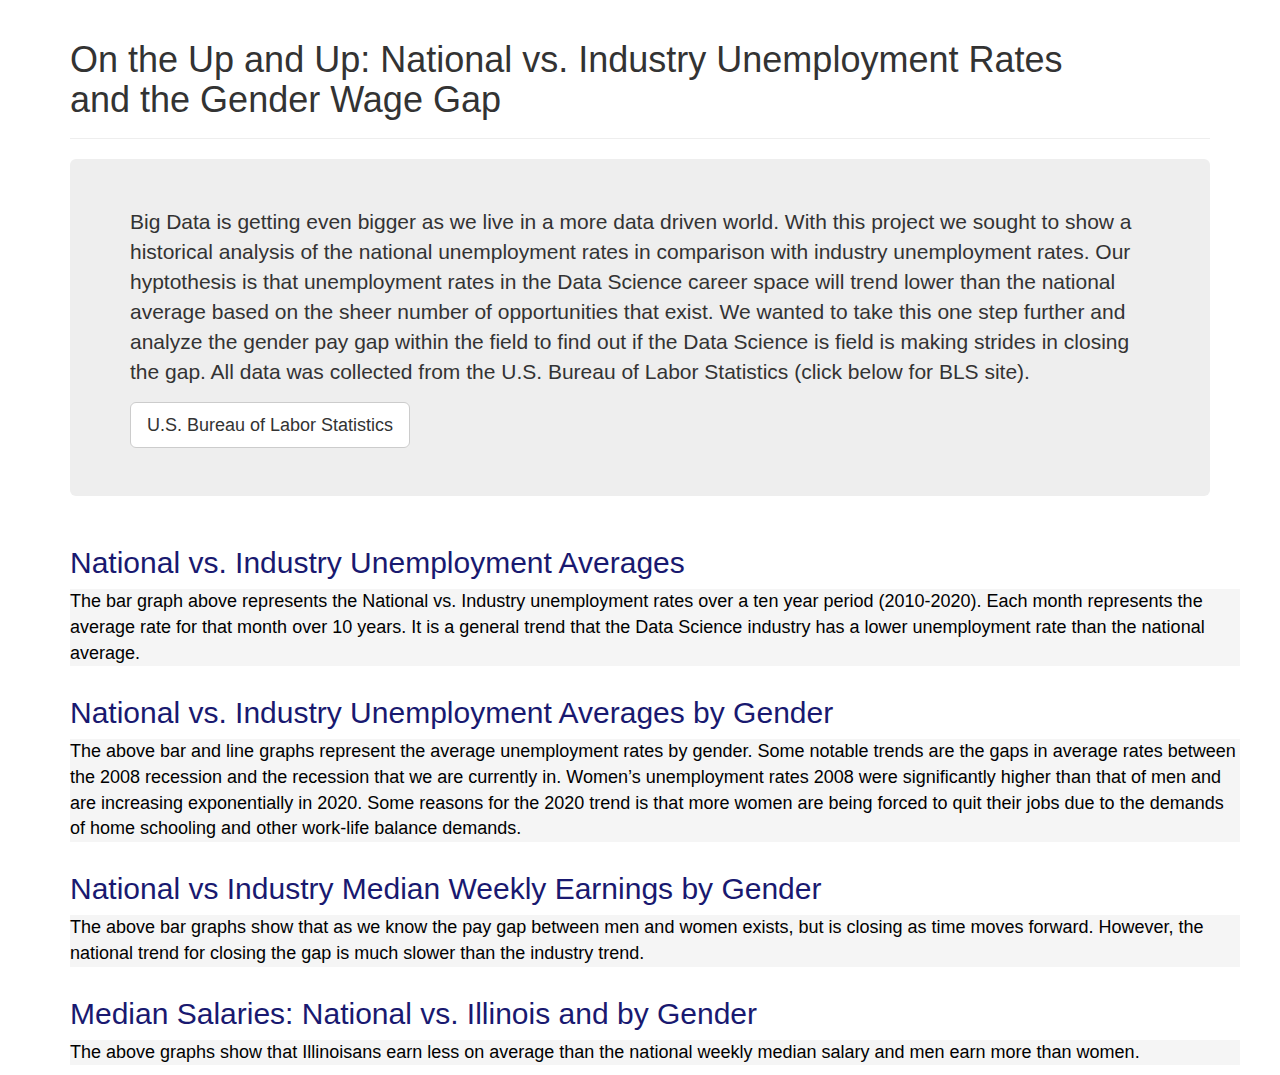
<file: index.html>
<!DOCTYPE html>
<html lang="en">
<head>
<meta charset="UTF-8">
 
<!-- If IE use the latest rendering engine -->
<meta http-equiv="X-UA-Compatible" content="IE=edge">
 
<!-- Set the page to the width of the device and set the zoon level -->
<meta name="viewport" content="width = device-width, initial-scale = 1">
<title>On the Up and Up</title>
<link rel="stylesheet" type="text/css" href="https://maxcdn.bootstrapcdn.com/bootstrap/3.3.5/css/bootstrap.min.css">

<body>
 
    <!-- CONTAINERS -->
    <!-- container puts padding around itself while container-fluid fills the whole screen. Bootstap grids require a container. -->
    <div class="container">
     
    <!-- page-header adds space aroundtext and enlarges it. It also adds an underline at the end -->
    <div class="page-header">
        <h1>On the Up and Up: National vs. Industry Unemployment Rates <br> and the Gender Wage Gap</h1>
    </div>
     
    <!-- jumbotron enlarges fonts and puts everything in a gray box with rounded corners. If jumbotron is outside a container it fills the total width. You can change the styles by placing the changes after the Bootstrap CDN link -->
    <div class="jumbotron">
        <p>Big Data is getting even bigger as we live in a more data driven world. With this project we sought to show
            a historical analysis of the national unemployment rates in comparison with industry unemployment rates. Our hyptothesis 
            is that unemployment rates in the Data Science career space will trend lower than the national average based on the sheer
            number of opportunities that exist. We wanted to take this one step further and analyze the gender pay gap within the field
            to find out if the Data Science is field is making strides in closing the gap. All data was collected from the U.S. Bureau of
            Labor Statistics (click below for BLS site). 
        </p>
        <a href="https://www.bls.gov/" class = "btn btn-default btn-lg" role="button" target="_blank">U.S. Bureau of Labor Statistics</a>
    </div>

    <!-- this container will hold the embed links for our dashboards-->
    <div class="container">
        <div class="row">
            <h2 style="color: midnightblue;">National vs. Industry Unemployment Averages</h2>
            <!-- embed code to Dashboard 1 -->
            <div class='tableauPlaceholder' id='viz1605752756888' style='position: relative'><noscript><a href='#'><img alt=' ' src='https:&#47;&#47;public.tableau.com&#47;static&#47;images&#47;Na&#47;NationalvsIndustryUnemploymentRates&#47;UnemploymentComparison&#47;1_rss.png' style='border: none' /></a></noscript><object class='tableauViz'  style='display:none;'><param name='host_url' value='https%3A%2F%2Fpublic.tableau.com%2F' /> <param name='embed_code_version' value='3' /> <param name='site_root' value='' /><param name='name' value='NationalvsIndustryUnemploymentRates&#47;UnemploymentComparison' /><param name='tabs' value='yes' /><param name='toolbar' value='yes' /><param name='static_image' value='https:&#47;&#47;public.tableau.com&#47;static&#47;images&#47;Na&#47;NationalvsIndustryUnemploymentRates&#47;UnemploymentComparison&#47;1.png' /> <param name='animate_transition' value='yes' /><param name='display_static_image' value='yes' /><param name='display_spinner' value='yes' /><param name='display_overlay' value='yes' /><param name='display_count' value='yes' /><param name='language' value='en' /></object></div>                <script type='text/javascript'>                    var divElement = document.getElementById('viz1605752756888');                    var vizElement = divElement.getElementsByTagName('object')[0];                    if ( divElement.offsetWidth > 800 ) { vizElement.style.minWidth='1920px';vizElement.style.maxWidth='100%';vizElement.style.minHeight='1310px';vizElement.style.maxHeight=(divElement.offsetWidth*0.75)+'px';} else if ( divElement.offsetWidth > 500 ) { vizElement.style.minWidth='1920px';vizElement.style.maxWidth='100%';vizElement.style.minHeight='1310px';vizElement.style.maxHeight=(divElement.offsetWidth*0.75)+'px';} else { vizElement.style.width='100%';vizElement.style.minHeight='750px';vizElement.style.maxHeight=(divElement.offsetWidth*1.77)+'px';}                     var scriptElement = document.createElement('script');                    scriptElement.src = 'https://public.tableau.com/javascripts/api/viz_v1.js';                    vizElement.parentNode.insertBefore(scriptElement, vizElement);                </script>
            <p style="background-color: whitesmoke; color: black; font-size: large;">The bar graph above represents the National vs. Industry unemployment rates over a ten year period (2010-2020). 
                Each month represents the average rate for that month over 10 years. It is a general trend that the Data Science industry has a lower unemployment rate than the national average. </p>
        </div>

        <div class="row">
            <h2 style="color: midnightblue;">National vs. Industry Unemployment Averages by Gender</h2>
            <!-- embed code to Dashboard 2 -->
            <div class='tableauPlaceholder' id='viz1605752818512' style='position: relative'><noscript><a href='#'><img alt=' ' src='https:&#47;&#47;public.tableau.com&#47;static&#47;images&#47;Un&#47;UnemploymentGenderComparison&#47;GenderComparisons&#47;1_rss.png' style='border: none' /></a></noscript><object class='tableauViz'  style='display:none;'><param name='host_url' value='https%3A%2F%2Fpublic.tableau.com%2F' /> <param name='embed_code_version' value='3' /> <param name='site_root' value='' /><param name='name' value='UnemploymentGenderComparison&#47;GenderComparisons' /><param name='tabs' value='yes' /><param name='toolbar' value='yes' /><param name='static_image' value='https:&#47;&#47;public.tableau.com&#47;static&#47;images&#47;Un&#47;UnemploymentGenderComparison&#47;GenderComparisons&#47;1.png' /> <param name='animate_transition' value='yes' /><param name='display_static_image' value='yes' /><param name='display_spinner' value='yes' /><param name='display_overlay' value='yes' /><param name='display_count' value='yes' /><param name='language' value='en' /></object></div>                <script type='text/javascript'>                    var divElement = document.getElementById('viz1605752818512');                    var vizElement = divElement.getElementsByTagName('object')[0];                    if ( divElement.offsetWidth > 800 ) { vizElement.style.minWidth='2020px';vizElement.style.maxWidth='100%';vizElement.style.minHeight='1450px';vizElement.style.maxHeight=(divElement.offsetWidth*0.75)+'px';} else if ( divElement.offsetWidth > 500 ) { vizElement.style.minWidth='2020px';vizElement.style.maxWidth='100%';vizElement.style.minHeight='1450px';vizElement.style.maxHeight=(divElement.offsetWidth*0.75)+'px';} else { vizElement.style.width='100%';vizElement.style.minHeight='800px';vizElement.style.maxHeight=(divElement.offsetWidth*1.77)+'px';}                     var scriptElement = document.createElement('script');                    scriptElement.src = 'https://public.tableau.com/javascripts/api/viz_v1.js';                    vizElement.parentNode.insertBefore(scriptElement, vizElement);                </script>
            <p style="background-color: whitesmoke; color: black; font-size: large;">The above bar and line graphs represent the average unemployment rates by gender. Some notable trends are the gaps in average rates between the 2008 recession and the recession that we are currently in. Women’s unemployment rates 2008 were significantly higher than that of men and are increasing exponentially in 2020. 
                Some reasons for the 2020 trend is that more women are being forced to quit their jobs due to the demands of home schooling and other work-life balance demands. </p> 
        </div>

        <div class="row">
            <h2 style="color: midnightblue;">National vs Industry Median Weekly Earnings by Gender</h2>
            <!-- embed code to Dashboard 3 -->
            <div class='tableauPlaceholder' id='viz1605752860998' style='position: relative'><noscript><a href='#'><img alt=' ' src='https:&#47;&#47;public.tableau.com&#47;static&#47;images&#47;Ge&#47;GenderPayGap_16055830314400&#47;GenderEarningsComparisons&#47;1_rss.png' style='border: none' /></a></noscript><object class='tableauViz'  style='display:none;'><param name='host_url' value='https%3A%2F%2Fpublic.tableau.com%2F' /> <param name='embed_code_version' value='3' /> <param name='site_root' value='' /><param name='name' value='GenderPayGap_16055830314400&#47;GenderEarningsComparisons' /><param name='tabs' value='yes' /><param name='toolbar' value='yes' /><param name='static_image' value='https:&#47;&#47;public.tableau.com&#47;static&#47;images&#47;Ge&#47;GenderPayGap_16055830314400&#47;GenderEarningsComparisons&#47;1.png' /> <param name='animate_transition' value='yes' /><param name='display_static_image' value='yes' /><param name='display_spinner' value='yes' /><param name='display_overlay' value='yes' /><param name='display_count' value='yes' /><param name='language' value='en' /></object></div>                <script type='text/javascript'>                    var divElement = document.getElementById('viz1605752860998');                    var vizElement = divElement.getElementsByTagName('object')[0];                    if ( divElement.offsetWidth > 800 ) { vizElement.style.minWidth='1920px';vizElement.style.maxWidth='100%';vizElement.style.minHeight='1610px';vizElement.style.maxHeight=(divElement.offsetWidth*0.75)+'px';} else if ( divElement.offsetWidth > 500 ) { vizElement.style.minWidth='1920px';vizElement.style.maxWidth='100%';vizElement.style.minHeight='1610px';vizElement.style.maxHeight=(divElement.offsetWidth*0.75)+'px';} else { vizElement.style.width='100%';vizElement.style.minHeight='800px';vizElement.style.maxHeight=(divElement.offsetWidth*1.77)+'px';}                     var scriptElement = document.createElement('script');                    scriptElement.src = 'https://public.tableau.com/javascripts/api/viz_v1.js';                    vizElement.parentNode.insertBefore(scriptElement, vizElement);                </script>
            <p style="background-color: whitesmoke; color: black; font-size: large;">The above bar graphs show that as we know the pay gap between men and women exists, but is closing as time moves forward. However, the national trend for closing the gap is much slower than the industry trend. </p>
        </div>

        <div class="row">
            <h2 style="color: midnightblue;">Median Salaries: National vs. Illinois and by Gender</h2>
            <!-- embed code to Dashboard 4 -->
            <div class='tableauPlaceholder' id='viz1605752915656' style='position: relative'><noscript><a href='#'><img alt=' ' src='https:&#47;&#47;public.tableau.com&#47;static&#47;images&#47;Me&#47;MedianSalaryComparisons&#47;SalaryComparisons&#47;1_rss.png' style='border: none' /></a></noscript><object class='tableauViz'  style='display:none;'><param name='host_url' value='https%3A%2F%2Fpublic.tableau.com%2F' /> <param name='embed_code_version' value='3' /> <param name='site_root' value='' /><param name='name' value='MedianSalaryComparisons&#47;SalaryComparisons' /><param name='tabs' value='yes' /><param name='toolbar' value='yes' /><param name='static_image' value='https:&#47;&#47;public.tableau.com&#47;static&#47;images&#47;Me&#47;MedianSalaryComparisons&#47;SalaryComparisons&#47;1.png' /> <param name='animate_transition' value='yes' /><param name='display_static_image' value='yes' /><param name='display_spinner' value='yes' /><param name='display_overlay' value='yes' /><param name='display_count' value='yes' /><param name='language' value='en' /></object></div>                <script type='text/javascript'>                    var divElement = document.getElementById('viz1605752915656');                    var vizElement = divElement.getElementsByTagName('object')[0];                    if ( divElement.offsetWidth > 800 ) { vizElement.style.minWidth='2120px';vizElement.style.maxWidth='100%';vizElement.style.minHeight='1610px';vizElement.style.maxHeight=(divElement.offsetWidth*0.75)+'px';} else if ( divElement.offsetWidth > 500 ) { vizElement.style.minWidth='2120px';vizElement.style.maxWidth='100%';vizElement.style.minHeight='1610px';vizElement.style.maxHeight=(divElement.offsetWidth*0.75)+'px';} else { vizElement.style.width='100%';vizElement.style.minHeight='800px';vizElement.style.maxHeight=(divElement.offsetWidth*1.77)+'px';}                     var scriptElement = document.createElement('script');                    scriptElement.src = 'https://public.tableau.com/javascripts/api/viz_v1.js';                    vizElement.parentNode.insertBefore(scriptElement, vizElement);                </script>
            <p style="background-color: whitesmoke; color: black; font-size: large;">The above graphs show that Illinoisans earn less on average than the national weekly median salary and men earn more than women. </p>
        </div>


    </div>



</body>

</html>
</file>
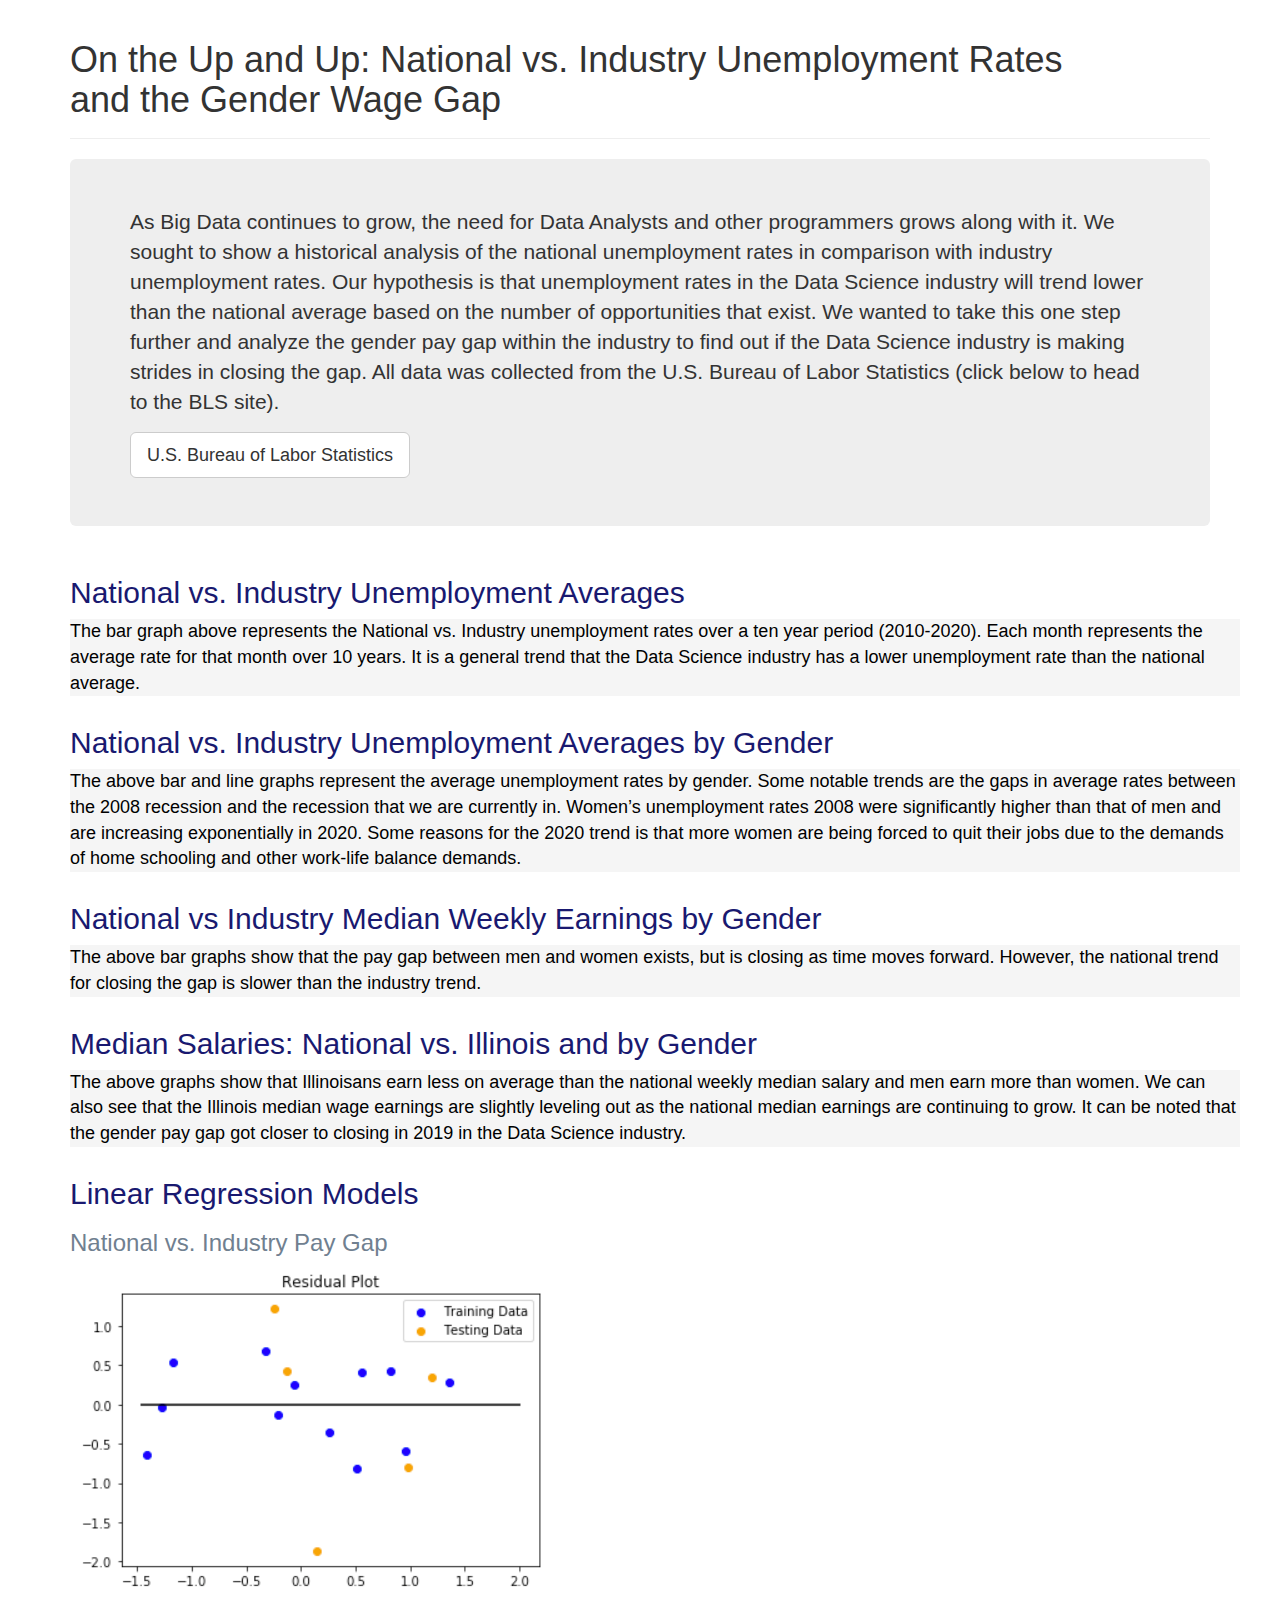
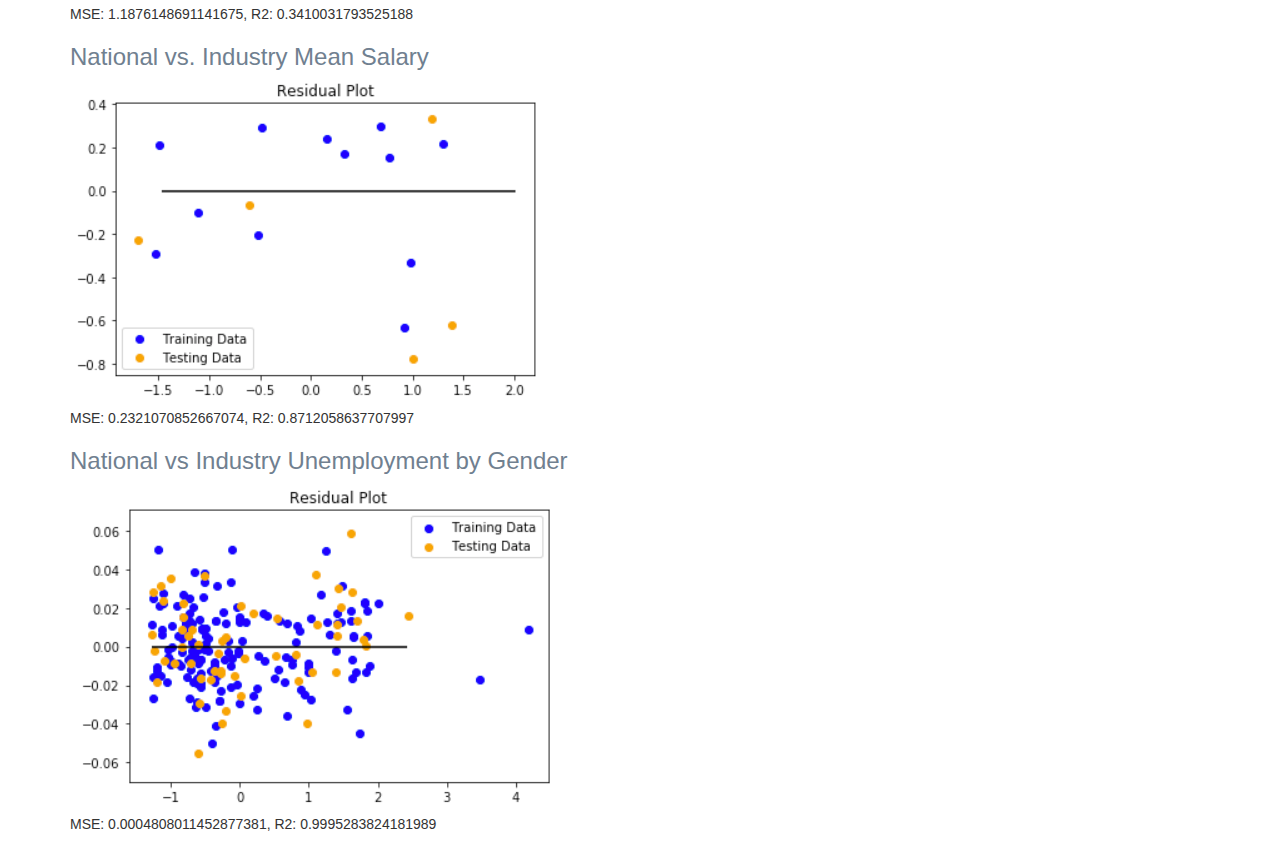
<file: docs/index.html>
<!DOCTYPE html>
<html lang="en">
<head>
<meta charset="UTF-8">
 
<!-- If IE use the latest rendering engine -->
<meta http-equiv="X-UA-Compatible" content="IE=edge">
 
<!-- Set the page to the width of the device and set the zoon level -->
<meta name="viewport" content="width = device-width, initial-scale = 1">
<title>On the Up and Up</title>
<link rel="stylesheet" type="text/css" href="https://maxcdn.bootstrapcdn.com/bootstrap/3.3.5/css/bootstrap.min.css">

<body>
 
    <!-- CONTAINERS -->
    <!-- container puts padding around itself while container-fluid fills the whole screen. Bootstap grids require a container. -->
    <div class="container">
     
    <!-- page-header adds space aroundtext and enlarges it. It also adds an underline at the end -->
    <div class="page-header">
        <h1>On the Up and Up: National vs. Industry Unemployment Rates <br> and the Gender Wage Gap</h1>
    </div>
     
    <!-- jumbotron enlarges fonts and puts everything in a gray box with rounded corners. If jumbotron is outside a container it fills the total width. You can change the styles by placing the changes after the Bootstrap CDN link -->
    <div class="jumbotron">
        <p>As Big Data continues to grow, the need for Data Analysts and other programmers grows along with it. We sought to show
            a historical analysis of the national unemployment rates in comparison with industry unemployment rates. Our hypothesis 
            is that unemployment rates in the Data Science industry will trend lower than the national average based on the
            number of opportunities that exist. We wanted to take this one step further and analyze the gender pay gap within the industry
            to find out if the Data Science industry is making strides in closing the gap. All data was collected from the U.S. Bureau of
            Labor Statistics (click below to head to the BLS site). 
        </p>
        <a href="https://www.bls.gov/" class = "btn btn-default btn-lg" role="button" target="_blank">U.S. Bureau of Labor Statistics</a>
    </div>

    <!-- this container will hold the embed links for our dashboards-->
    <div class="container">
        <div class="row">
            <h2 style="color: midnightblue;">National vs. Industry Unemployment Averages</h2>
            <!-- embed code to Dashboard 1 -->
            <div class='tableauPlaceholder' id='viz1605752756888' style='position: relative'><noscript><a href='#'><img alt=' ' src='https:&#47;&#47;public.tableau.com&#47;static&#47;images&#47;Na&#47;NationalvsIndustryUnemploymentRates&#47;UnemploymentComparison&#47;1_rss.png' style='border: none' /></a></noscript><object class='tableauViz'  style='display:none;'><param name='host_url' value='https%3A%2F%2Fpublic.tableau.com%2F' /> <param name='embed_code_version' value='3' /> <param name='site_root' value='' /><param name='name' value='NationalvsIndustryUnemploymentRates&#47;UnemploymentComparison' /><param name='tabs' value='yes' /><param name='toolbar' value='yes' /><param name='static_image' value='https:&#47;&#47;public.tableau.com&#47;static&#47;images&#47;Na&#47;NationalvsIndustryUnemploymentRates&#47;UnemploymentComparison&#47;1.png' /> <param name='animate_transition' value='yes' /><param name='display_static_image' value='yes' /><param name='display_spinner' value='yes' /><param name='display_overlay' value='yes' /><param name='display_count' value='yes' /><param name='language' value='en' /></object></div>                <script type='text/javascript'>                    var divElement = document.getElementById('viz1605752756888');                    var vizElement = divElement.getElementsByTagName('object')[0];                    if ( divElement.offsetWidth > 800 ) { vizElement.style.minWidth='1920px';vizElement.style.maxWidth='100%';vizElement.style.minHeight='1310px';vizElement.style.maxHeight=(divElement.offsetWidth*0.75)+'px';} else if ( divElement.offsetWidth > 500 ) { vizElement.style.minWidth='1920px';vizElement.style.maxWidth='100%';vizElement.style.minHeight='1310px';vizElement.style.maxHeight=(divElement.offsetWidth*0.75)+'px';} else { vizElement.style.width='100%';vizElement.style.minHeight='750px';vizElement.style.maxHeight=(divElement.offsetWidth*1.77)+'px';}                     var scriptElement = document.createElement('script');                    scriptElement.src = 'https://public.tableau.com/javascripts/api/viz_v1.js';                    vizElement.parentNode.insertBefore(scriptElement, vizElement);                </script>
            <p style="background-color: whitesmoke; color: black; font-size: large;">The bar graph above represents the National vs. Industry unemployment rates over a ten year period (2010-2020). 
                Each month represents the average rate for that month over 10 years. It is a general trend that the Data Science industry has a lower unemployment rate than the national average. </p>
        </div>

        <div class="row">
            <h2 style="color: midnightblue;">National vs. Industry Unemployment Averages by Gender</h2>
            <!-- embed code to Dashboard 2 -->
            <div class='tableauPlaceholder' id='viz1605752818512' style='position: relative'><noscript><a href='#'><img alt=' ' src='https:&#47;&#47;public.tableau.com&#47;static&#47;images&#47;Un&#47;UnemploymentGenderComparison&#47;GenderComparisons&#47;1_rss.png' style='border: none' /></a></noscript><object class='tableauViz'  style='display:none;'><param name='host_url' value='https%3A%2F%2Fpublic.tableau.com%2F' /> <param name='embed_code_version' value='3' /> <param name='site_root' value='' /><param name='name' value='UnemploymentGenderComparison&#47;GenderComparisons' /><param name='tabs' value='yes' /><param name='toolbar' value='yes' /><param name='static_image' value='https:&#47;&#47;public.tableau.com&#47;static&#47;images&#47;Un&#47;UnemploymentGenderComparison&#47;GenderComparisons&#47;1.png' /> <param name='animate_transition' value='yes' /><param name='display_static_image' value='yes' /><param name='display_spinner' value='yes' /><param name='display_overlay' value='yes' /><param name='display_count' value='yes' /><param name='language' value='en' /></object></div>                <script type='text/javascript'>                    var divElement = document.getElementById('viz1605752818512');                    var vizElement = divElement.getElementsByTagName('object')[0];                    if ( divElement.offsetWidth > 800 ) { vizElement.style.minWidth='2020px';vizElement.style.maxWidth='100%';vizElement.style.minHeight='1450px';vizElement.style.maxHeight=(divElement.offsetWidth*0.75)+'px';} else if ( divElement.offsetWidth > 500 ) { vizElement.style.minWidth='2020px';vizElement.style.maxWidth='100%';vizElement.style.minHeight='1450px';vizElement.style.maxHeight=(divElement.offsetWidth*0.75)+'px';} else { vizElement.style.width='100%';vizElement.style.minHeight='800px';vizElement.style.maxHeight=(divElement.offsetWidth*1.77)+'px';}                     var scriptElement = document.createElement('script');                    scriptElement.src = 'https://public.tableau.com/javascripts/api/viz_v1.js';                    vizElement.parentNode.insertBefore(scriptElement, vizElement);                </script>
            <p style="background-color: whitesmoke; color: black; font-size: large;">The above bar and line graphs represent the average unemployment rates by gender. Some notable trends are the gaps in average rates between the 2008 recession and the recession that we are currently in. Women’s unemployment rates 2008 were significantly higher than that of men and are increasing exponentially in 2020. 
                Some reasons for the 2020 trend is that more women are being forced to quit their jobs due to the demands of home schooling and other work-life balance demands. </p> 
        </div>

        <div class="row">
            <h2 style="color: midnightblue;">National vs Industry Median Weekly Earnings by Gender</h2>
            <!-- embed code to Dashboard 3 -->
            <div class='tableauPlaceholder' id='viz1605752860998' style='position: relative'><noscript><a href='#'><img alt=' ' src='https:&#47;&#47;public.tableau.com&#47;static&#47;images&#47;Ge&#47;GenderPayGap_16055830314400&#47;GenderEarningsComparisons&#47;1_rss.png' style='border: none' /></a></noscript><object class='tableauViz'  style='display:none;'><param name='host_url' value='https%3A%2F%2Fpublic.tableau.com%2F' /> <param name='embed_code_version' value='3' /> <param name='site_root' value='' /><param name='name' value='GenderPayGap_16055830314400&#47;GenderEarningsComparisons' /><param name='tabs' value='yes' /><param name='toolbar' value='yes' /><param name='static_image' value='https:&#47;&#47;public.tableau.com&#47;static&#47;images&#47;Ge&#47;GenderPayGap_16055830314400&#47;GenderEarningsComparisons&#47;1.png' /> <param name='animate_transition' value='yes' /><param name='display_static_image' value='yes' /><param name='display_spinner' value='yes' /><param name='display_overlay' value='yes' /><param name='display_count' value='yes' /><param name='language' value='en' /></object></div>                <script type='text/javascript'>                    var divElement = document.getElementById('viz1605752860998');                    var vizElement = divElement.getElementsByTagName('object')[0];                    if ( divElement.offsetWidth > 800 ) { vizElement.style.minWidth='1920px';vizElement.style.maxWidth='100%';vizElement.style.minHeight='1610px';vizElement.style.maxHeight=(divElement.offsetWidth*0.75)+'px';} else if ( divElement.offsetWidth > 500 ) { vizElement.style.minWidth='1920px';vizElement.style.maxWidth='100%';vizElement.style.minHeight='1610px';vizElement.style.maxHeight=(divElement.offsetWidth*0.75)+'px';} else { vizElement.style.width='100%';vizElement.style.minHeight='800px';vizElement.style.maxHeight=(divElement.offsetWidth*1.77)+'px';}                     var scriptElement = document.createElement('script');                    scriptElement.src = 'https://public.tableau.com/javascripts/api/viz_v1.js';                    vizElement.parentNode.insertBefore(scriptElement, vizElement);                </script>
            <p style="background-color: whitesmoke; color: black; font-size: large;">The above bar graphs show that the pay gap between men and women exists, but is closing as time moves forward. However, the national trend for closing the gap is slower than the industry trend. </p>
        </div>

        <div class="row">
            <h2 style="color: midnightblue;">Median Salaries: National vs. Illinois and by Gender</h2>
            <!-- embed code to Dashboard 4 -->
            <div class='tableauPlaceholder' id='viz1605752915656' style='position: relative'><noscript><a href='#'><img alt=' ' src='https:&#47;&#47;public.tableau.com&#47;static&#47;images&#47;Me&#47;MedianSalaryComparisons&#47;SalaryComparisons&#47;1_rss.png' style='border: none' /></a></noscript><object class='tableauViz'  style='display:none;'><param name='host_url' value='https%3A%2F%2Fpublic.tableau.com%2F' /> <param name='embed_code_version' value='3' /> <param name='site_root' value='' /><param name='name' value='MedianSalaryComparisons&#47;SalaryComparisons' /><param name='tabs' value='yes' /><param name='toolbar' value='yes' /><param name='static_image' value='https:&#47;&#47;public.tableau.com&#47;static&#47;images&#47;Me&#47;MedianSalaryComparisons&#47;SalaryComparisons&#47;1.png' /> <param name='animate_transition' value='yes' /><param name='display_static_image' value='yes' /><param name='display_spinner' value='yes' /><param name='display_overlay' value='yes' /><param name='display_count' value='yes' /><param name='language' value='en' /></object></div>                <script type='text/javascript'>                    var divElement = document.getElementById('viz1605752915656');                    var vizElement = divElement.getElementsByTagName('object')[0];                    if ( divElement.offsetWidth > 800 ) { vizElement.style.minWidth='2120px';vizElement.style.maxWidth='100%';vizElement.style.minHeight='1610px';vizElement.style.maxHeight=(divElement.offsetWidth*0.75)+'px';} else if ( divElement.offsetWidth > 500 ) { vizElement.style.minWidth='2120px';vizElement.style.maxWidth='100%';vizElement.style.minHeight='1610px';vizElement.style.maxHeight=(divElement.offsetWidth*0.75)+'px';} else { vizElement.style.width='100%';vizElement.style.minHeight='800px';vizElement.style.maxHeight=(divElement.offsetWidth*1.77)+'px';}                     var scriptElement = document.createElement('script');                    scriptElement.src = 'https://public.tableau.com/javascripts/api/viz_v1.js';                    vizElement.parentNode.insertBefore(scriptElement, vizElement);                </script>
            <p style="background-color: whitesmoke; color: black; font-size: large;">The above graphs show that Illinoisans earn less on average than the national weekly median salary and men earn more than women. We can also see that 
            the Illinois median wage earnings are slightly leveling out as the national median earnings are continuing to grow. It can be noted that the gender pay gap
            got closer to closing in 2019 in the Data Science industry.</p>
        </div>

        <div class = "row">
            
            <h2 style="color: midnightblue;">Linear Regression Models</h2>
            <h3 style="color: slategray;">National vs. Industry Pay Gap</h3>
            <img src="Ind_PayGap_ResidualPlot.png" alt="Pay Gap Scatter Plot">
            <p>MSE: 1.1876148691141675, R2: 0.3410031793525188</p> 
                
            <h3 style="color: slategray;">National vs. Industry Mean Salary</h3>
            <img src="Nat_Mean_ResidualPlot.png" alt="National Mean Scatter Plot">
            <p>MSE: 0.2321070852667074, R2: 0.8712058637707997</p>

            <h3 style="color: slategray;">National vs Industry Unemployment by Gender</h3>
            <img src="Nat_Unemployment_ResidualPlot.png" alt="National Unemployment by Gender">
            <p>MSE: 0.0004808011452877381, R2: 0.9995283824181989</p>
            
                
            

        
        </div>


    </div>



</body>

</html>
</file>
